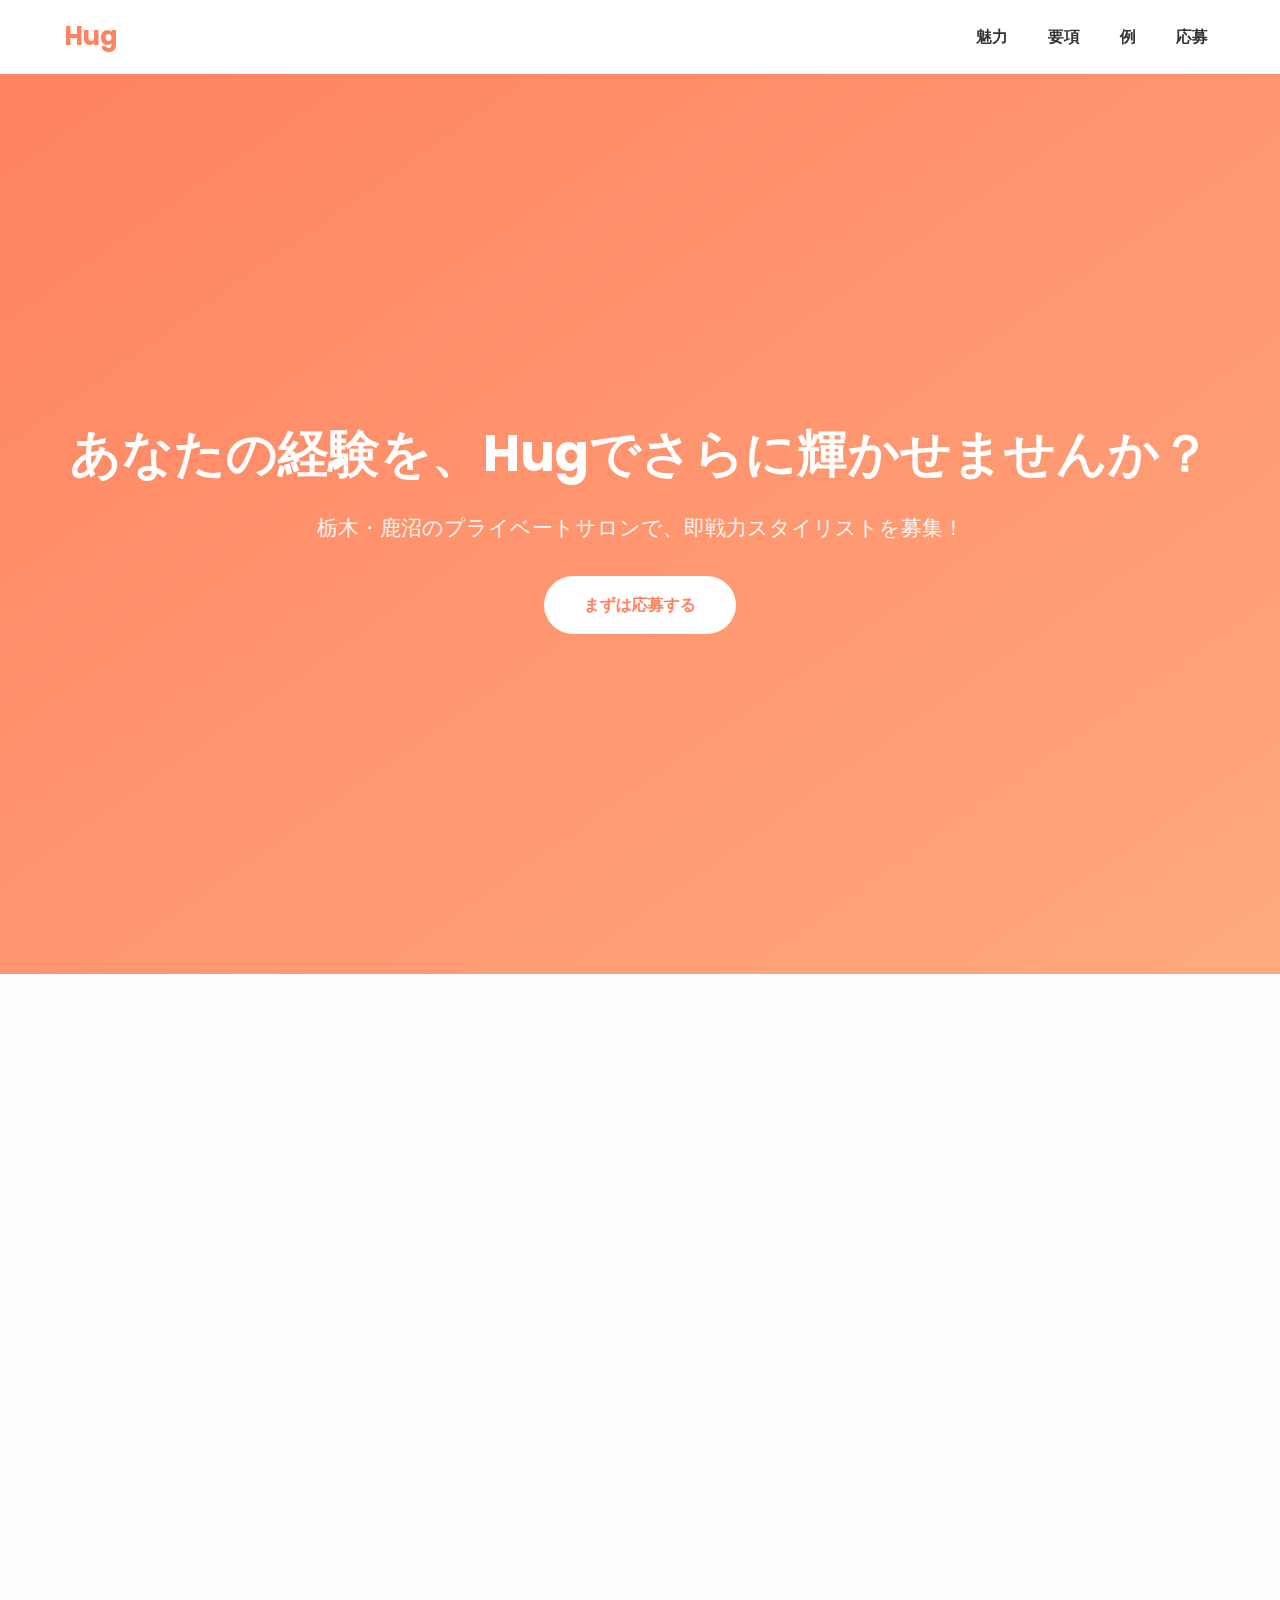
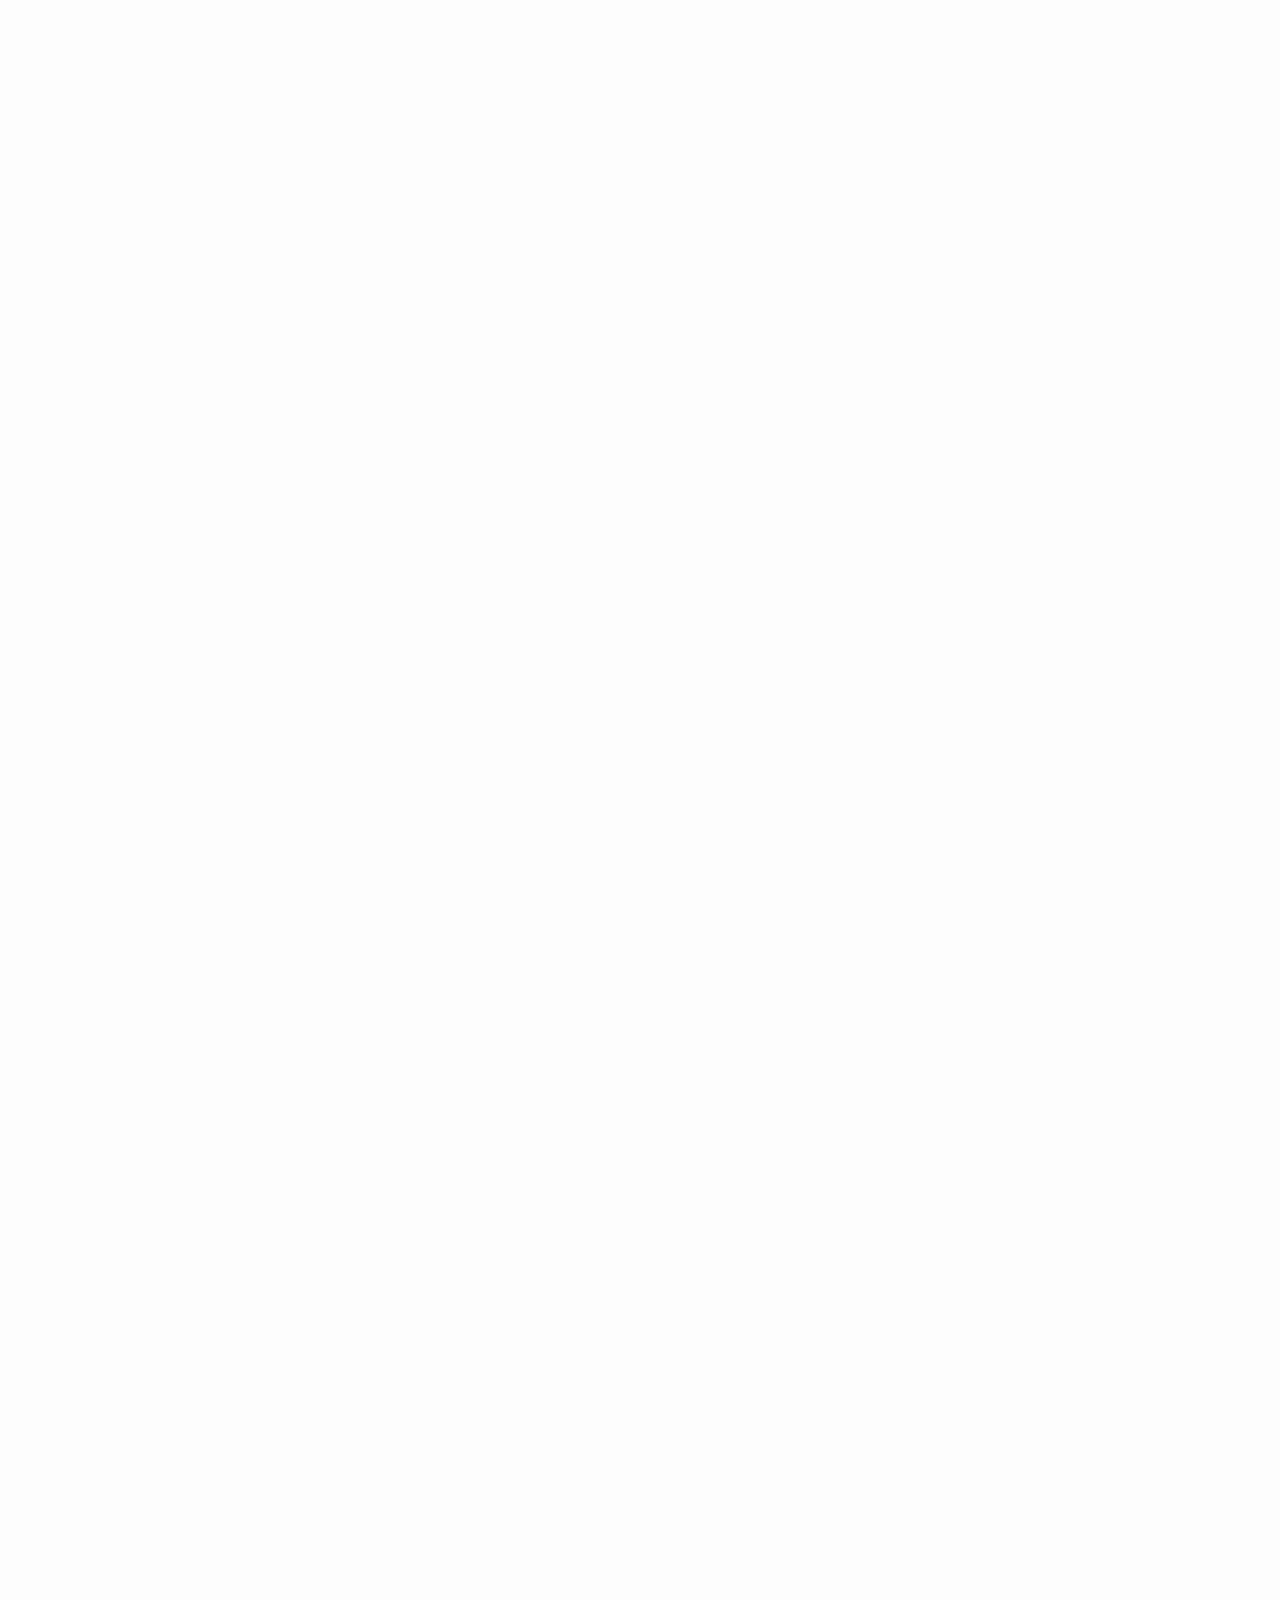
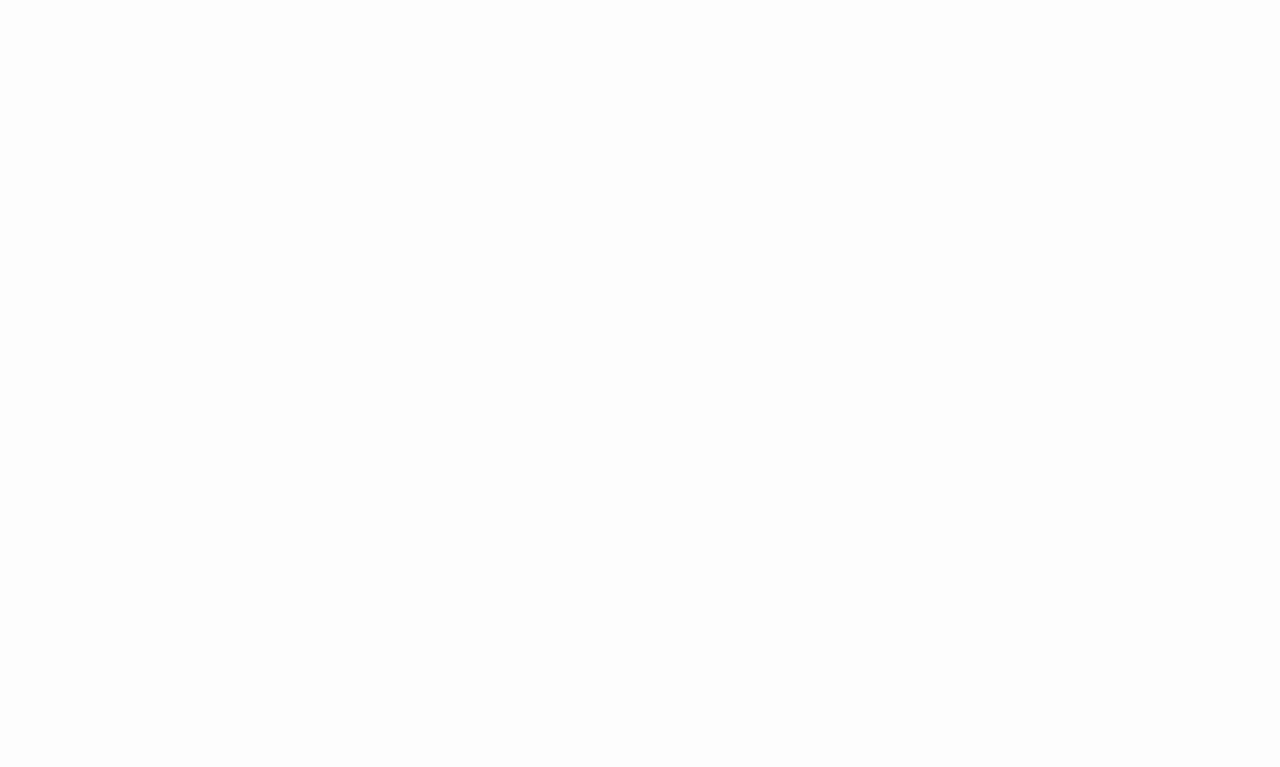
<file: hug/!-- index.html>
<!DOCTYPE html>
<html lang="ja">
<head>
  <meta charset="UTF-8">
  <meta name="viewport" content="width=device-width, initial-scale=1">
  <title>Hug スタイリスト募集｜LP</title>
  <!-- Google Fonts -->
  <link href="https://fonts.googleapis.com/css2?family=Poppins:wght@400;600;700&display=swap" rel="stylesheet">
  <!-- AOS Animation Library -->
  <link href="https://unpkg.com/aos@2.3.1/dist/aos.css" rel="stylesheet">
  <style>
    :root {
      --color-primary: #ff8360;
      --color-secondary: #ffb88c;
      --color-bg: #fdfdfd;
      --color-dark: #333;
      --color-light: #fff;
      --font: 'Poppins', sans-serif;
    }
    * { margin: 0; padding: 0; box-sizing: border-box; }
    html { scroll-behavior: smooth; }
    body { font-family: var(--font); color: var(--color-dark); background: var(--color-bg); line-height: 1.6; }
    a { text-decoration: none; color: inherit; }
    .container { width: 90%; max-width: 1200px; margin: 0 auto; }
    header { position: sticky; top: 0; background: rgba(255,255,255,0.85); backdrop-filter: blur(10px); z-index: 100; }
    .header { display: flex; align-items: center; justify-content: space-between; padding: 1rem 0; }
    .logo { font-size: 1.6rem; font-weight: 700; color: var(--color-primary); }
    .nav { display: flex; gap: 1.5rem; }
    .nav a { position: relative; padding: .5rem; font-weight: 600; transition: color .3s; }
    .nav a::after { content: ''; position: absolute; left: 0; bottom: -4px; width: 0; height: 2px; background: var(--color-primary); transition: width .3s; }
    .nav a:hover { color: var(--color-primary); }
    .nav a:hover::after { width: 100%; }

    /* Hero */
    .hero { position: relative; background: var(--color-primary); height: 100vh; display: flex; align-items: center; justify-content: center; }
    .hero::before { content: ''; position: absolute; inset: 0; background: linear-gradient(to bottom right, rgba(255,131,96,0.7), rgba(255,184,140,0.7)); }
    .hero .container { position: relative; color: var(--color-light); text-align: center; z-index: 1; }
    .hero h1 { font-size: 3.2rem; font-weight: 700; margin-bottom: 1rem; animation: fadeInDown .8s ease-in-out; }
    .hero p { font-size: 1.3rem; margin-bottom: 2rem; opacity: .9; animation: fadeInUp .8s ease-in-out; }
    .btn-primary { display: inline-block; padding: 1rem 2.5rem; background: var(--color-light); color: var(--color-primary); border-radius: 50px; font-weight: 700; transition: background .3s, transform .3s; }
    .btn-primary:hover { background: var(--color-secondary); transform: translateY(-3px); }

    @keyframes fadeInDown { from { opacity: 0; transform: translateY(-20px);} to { opacity:1; transform:translateY(0);} }
    @keyframes fadeInUp { from { opacity: 0; transform: translateY(20px);} to { opacity:1; transform:translateY(0);} }

    /* Section Titles */
    .section-title { text-align: center; font-size: 2.2rem; font-weight: 600; margin: 4rem 0 2rem; position: relative; }
    .section-title::after { content: ''; width: 80px; height: 4px; background: var(--color-primary); display: block; margin: .5rem auto 0; border-radius: 2px; }

    /* Features */
    .features { background: var(--color-light); padding: 3rem 0; }
    .features-grid { display: grid; grid-template-columns: repeat(auto-fit,minmax(240px,1fr)); gap: 2rem; }
    .feature { background: var(--color-bg); text-align: center; padding: 2rem 1.5rem; border-radius: 16px; box-shadow: 0 8px 24px rgba(0,0,0,0.1); transition: transform .3s; }
    .feature:hover { transform: translateY(-10px); }
    .feature h3 { font-size: 1.4rem; margin-bottom: 1rem; color: var(--color-primary); }
    .feature p { color: #555; font-size: 1.1rem; }

    /* Summary */
    .summary { padding: 3rem 0; }
    .summary ul { list-style: none; max-width: 600px; margin: 0 auto; padding: 0 1rem; }
    .summary li { display: flex; justify-content: space-between; padding: 1rem 0; border-bottom: 1px solid #eee; }
    .summary li strong { color: var(--color-primary); }

    /* Testimonial */
    .testimonials { background: var(--color-light); padding: 3rem 0; }
    .testimonials-grid { display: grid; grid-template-columns: repeat(auto-fit,minmax(280px,1fr)); gap: 2.5rem; }
    .testimonial { background: var(--color-bg); padding: 2.5rem; border-radius: 16px; box-shadow: 0 8px 24px rgba(0,0,0,0.1); text-align: center; }
    .testimonial img { width: 100px; height: 100px; border-radius: 50%; object-fit: cover; margin-bottom: 1rem; }
    .testimonial p { font-size: 1rem; margin-bottom: .75rem; }
    .testimonial strong { color: var(--color-primary); }

    /* Flow */
    .flow { padding: 3rem 0; }
    .flow-list { display: flex; flex-direction: column; gap: 1.5rem; max-width: 450px; margin: 0 auto; }
    .flow-item { display: flex; align-items: center; gap: 1rem; background: var(--color-light); padding: 1rem 1.5rem; border-radius: 12px; box-shadow: 0 4px 12px rgba(0,0,0,0.05); }
    .flow-item::before { content: counter(step); counter-increment: step; width: 36px; height: 36px; background: var(--color-primary); color: var(--color-light); border-radius: 50%; display: flex; align-items: center; justify-content: center; font-weight: 600; font-size: 1.1rem; }
    .flow-list { counter-reset: step; }

    /* Form */
    .apply { background: var(--color-light); padding: 3rem 0; }
    .form { max-width: 520px; margin: 0 auto; padding: 0 1rem; }
    .form label { display: block; margin-bottom: 1.2rem; font-weight: 500; }
    .form input, .form textarea { width: 100%; padding: .9rem; border: 1px solid #ccc; border-radius: 10px; margin-top: .5rem; transition: border-color .3s; }
    .form input:focus, .form textarea:focus { border-color: var(--color-primary); outline: none; }
    .form button { margin-top: 1.5rem; width: 100%; padding: 1rem; background: var(--color-primary); color: var(--color-light); border: none; border-radius: 50px; font-size: 1.1rem; font-weight: 700; cursor: pointer; transition: background .3s, transform .3s; }
    .form button:hover { background: var(--color-secondary); transform: translateY(-2px); }

    /* FAQ */
    .faq { padding: 3rem 0; }
    .faq-item { max-width: 700px; margin: 1.2rem auto; padding: 0 1rem; }
    .faq-item h3 { font-weight: 600; margin-bottom: .5rem; }
    .faq-item p { color: #555; }

    /* Footer */
    footer { position: relative; color: var(--color-light); text-align: center; padding: 2.5rem 1rem; }
    footer::before { content: ''; position: absolute; inset: 0; background: linear-gradient(to bottom right, rgba(255,131,96,0.7), rgba(255,184,140,0.7)); z-index: -1; }
    footer .container { position: relative; z-index: 1; }
    footer p { margin-bottom: .8rem; }
    footer .sns a { margin: 0 .6rem; display: inline-block; transition: transform .3s; }
    footer .sns a:hover { transform: translateY(-2px); }
    footer .sns img { width: 28px; filter: brightness(0) invert(1); }

    /* Responsive */
    @media (max-width: 768px) {
      .hero h1 { font-size: 2.4rem; }
      .hero p { font-size: 1.1rem; }
    }
  </style>
</head>
<body>
  <header>
    <div class="container header">
      <a href="#" class="logo">Hug</a>
      <nav class="nav">
        <a href="#features">魅力</a>
        <a href="#summary">要項</a>
        <a href="#testimonials">例</a>
        <a href="#apply">応募</a>
      </nav>
    </div>
  </header>

  <section class="hero" data-aos="fade">
    <div class="container">
      <h1>あなたの経験を、Hugでさらに輝かせませんか？</h1>
      <p>栃木・鹿沼のプライベートサロンで、即戦力スタイリストを募集！</p>
      <a href="#apply" class="btn-primary" data-aos="zoom-in" data-aos-delay="200">まずは応募する</a>
    </div>
  </section>

  <section id="features" class="features container" data-aos="fade-up">
    <h2 class="section-title">Hugで働く３つのポイント</h2>
    <div class="features-grid">
      <div class="feature" data-aos="flip-left" data-aos-delay="100">
        <h3>自由な働き方</h3>
        <p>自分のペースで働ける</p>
      </div>
      <div class="feature" data-aos="flip-left" data-aos-delay="200">
        <h3>高歩合率</h3>
        <p>歩合60％</p>
      </div>
      <div class="feature" data-aos="flip-left" data-aos-delay="300">
        <h3>サポート充実</h3>
        <p>アシスタント等</p>
      </div>
    </div>
  </section>

  <section id="summary" class="summary container" data-aos="fade-right">
    <h2 class="section-title">募集要項</h2>
    <ul>
      <li><strong>職種：</strong>スタイリスト（経験者のみ）</li>
      <li><strong>勤務地：</strong>栃木県鹿沼市緑町2-1-49</li>
      <li><strong>雇用形態：</strong>業務委託</li>
      <li><strong>給与：</strong>歩合給（60％）</li>
      <li><strong>勤務時間：</strong>自由</li>
      <li><strong>休日：</strong>自由</li>
    </ul>
  </section>

  <section id="testimonials" class="testimonials container" data-aos="fade-left">
    <h2 class="section-title">歩合例</h2>
    <div class="testimonials-grid" style="max-width: 600px; margin: 0 auto;">
      <div class="testimonial" data-aos="fade-up" data-aos-delay="100">
        <h3>月間収入例</h3>
        <p>売上 ¥500,000 × 60% = ¥300,000</p>
        <p style="margin-top: 1rem; color: #666;">※1日7.5～8時間<br>※月15日出勤(週3～4日)</p>
      </div>
    </div>
  </section>

  <section class="flow container" data-aos="zoom-in-up">
    <h2 class="section-title">応募から入社までのステップ</h2>
    <div class="flow-list">
      <div class="flow-item">フォーム送信</div>
      <div class="flow-item">面接（1回）</div>
      <div class="flow-item">オリエンテーション＆勤務スタート</div>
    </div>
  </section>

  <section id="apply" class="apply container" data-aos="fade-up">
    <h2 class="section-title">今すぐ応募する</h2>
    <div style="text-align: center;">
      <a href="https://forms.gle/hg6Z31xMEhvLSDDFA" class="btn-primary" style="display: inline-block; margin: 2rem auto;">応募フォームへ</a>
    </div>
  </section>

  <section class="faq container faq" data-aos="fade-up">
    <h2 class="section-title">よくある質問</h2>
    <div class="faq-item">
      <h3>Q：見習いは応募できますか？</h3>
      <p>A：今回は実務3年以上の経験者限定募集です。</p>
    </div>
    <div class="faq-item">
      <h3>Q：面接日時は調整できますか？</h3>
      <p>A：柔軟に対応しますので、フォームの備考欄にご記入ください。</p>
    </div>
  </section>

  <footer data-aos="fade">
    <div class="container footer">
      <p>〒322-0025 栃木県鹿沼市緑町2-1-49｜TEL: 0289-74-5374</p>
      <div class="sns">
        <a href="https://www.instagram.com/hug_official_account/" target="_blank" style="color: var(--color-light); text-decoration: underline;">Instagram</a>
      </div>
      <p>© 2025 Hug</p>
    </div>
  </footer>

  <!-- AOS Initialization -->
  <script src="https://unpkg.com/aos@2.3.1/dist/aos.js"></script>
  <script>
    AOS.init({ duration: 800, once: true });
  </script>
</body>
</html>
</file>
